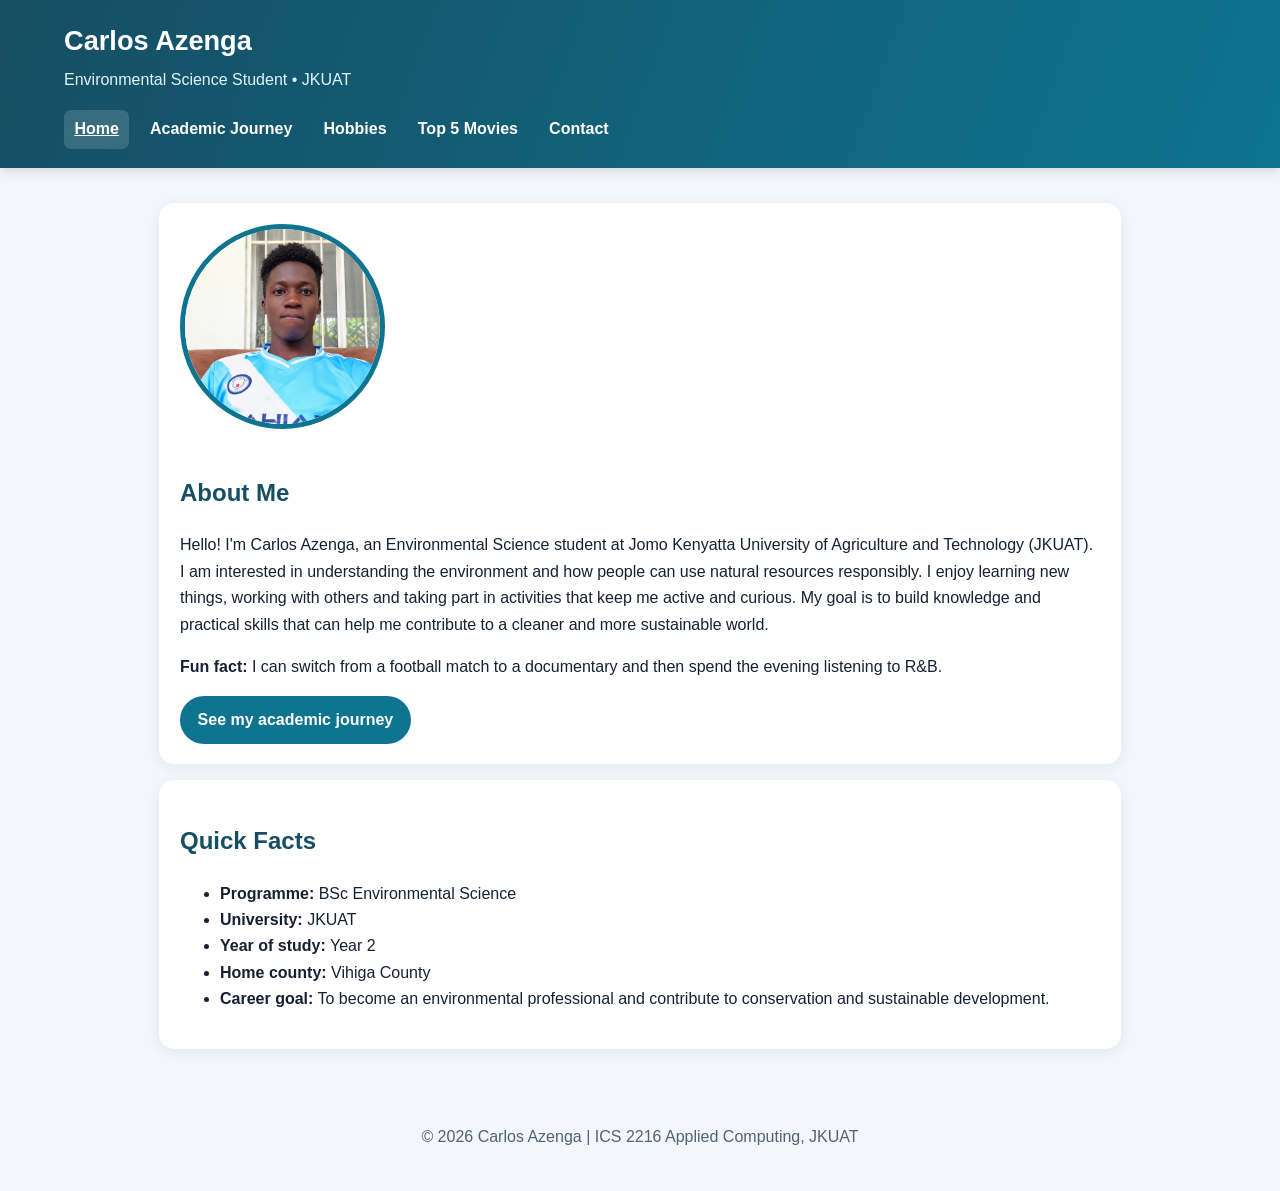
<file: index.html>
<!doctype html>
<html lang="en"><head><meta charset="utf-8"><meta name="viewport" content="width=device-width, initial-scale=1">
<title>Home | Carlos Azenga</title><meta name="description" content="The personal portfolio of Carlos Azenga, Environmental Science student at JKUAT."><link rel="stylesheet" href="style.css"></head>
<body><header><h1>Carlos Azenga</h1><p>Environmental Science Student • JKUAT</p><nav aria-label="Main navigation"><a class="active" href="index.html">Home</a>
<a class="" href="academic.html">Academic Journey</a>
<a class="" href="hobbies.html">Hobbies</a>
<a class="" href="movies.html">Top 5 Movies</a>
<a class="" href="contact.html">Contact</a></nav></header>
<main>
<section class="card hero">
<img class="profile-pic" src="carlos-azenga.jpg" alt="Carlos Azenga">
<div><h2>About Me</h2><p>Hello! I'm Carlos Azenga, an Environmental Science student at Jomo Kenyatta University of Agriculture and Technology (JKUAT). I am interested in understanding the environment and how people can use natural resources responsibly. I enjoy learning new things, working with others and taking part in activities that keep me active and curious. My goal is to build knowledge and practical skills that can help me contribute to a cleaner and more sustainable world.</p><p><strong>Fun fact:</strong> I can switch from a football match to a documentary and then spend the evening listening to R&amp;B.</p><a class="btn" href="academic.html">See my academic journey</a></div>
</section>
<section class="card"><h2>Quick Facts</h2><ul><li><strong>Programme:</strong> BSc Environmental Science</li><li><strong>University:</strong> JKUAT</li><li><strong>Year of study:</strong> Year 2</li><li><strong>Home county:</strong> Vihiga County</li><li><strong>Career goal:</strong> To become an environmental professional and contribute to conservation and sustainable development.</li></ul></section>
</main><footer><p>© 2026 Carlos Azenga | ICS 2216 Applied Computing, JKUAT</p></footer></body></html>
</file>
<file: style.css>
:root{--bg:#f3f7fb;--ink:#172033;--brand:#0e7490;--brand2:#164e63;--card:#fff;--muted:#526174}
*{box-sizing:border-box}
body{margin:0;font-family:Arial,Helvetica,sans-serif;background:var(--bg);color:var(--ink);line-height:1.65}
header{background:linear-gradient(110deg,var(--brand2),var(--brand));color:#fff;padding:1.2rem 5%;box-shadow:0 3px 12px #0002}
header h1{margin:0;font-size:1.7rem}
header p{margin:.2rem 0 0;color:#dff7fb}
nav{display:flex;flex-wrap:wrap;gap:.65rem;margin-top:1rem}
nav a{color:#fff;text-decoration:none;font-weight:700;padding:.4rem .65rem;border-radius:7px}
nav a:hover,nav a.active{background:#ffffff26;text-decoration:underline}
main{max-width:1000px;margin:auto;padding:1.2rem}
.card{background:var(--card);padding:1.3rem;border-radius:15px;box-shadow:0 3px 14px #17203312;margin:1rem 0}
.hero{display:flex;gap:1.5rem;align-items:center;flex-wrap:wrap}
.profile-pic{width:205px;height:205px;object-fit:cover;border-radius:50%;border:5px solid var(--brand)}
.banner{width:100%;max-height:260px;object-fit:cover;border-radius:12px}
.grid{display:grid;grid-template-columns:repeat(auto-fit,minmax(220px,1fr));gap:1rem}
.btn{display:inline-block;background:var(--brand);color:#fff;padding:.65rem 1.1rem;border-radius:999px;text-decoration:none;font-weight:700}
.btn:hover{background:var(--brand2)}
h2,h3{color:var(--brand2)}
table{width:100%;border-collapse:collapse}th,td{padding:.7rem;border-bottom:1px solid #dbe4ee;text-align:left}
footer{text-align:center;padding:1.5rem;color:var(--muted)}
small,.muted{color:var(--muted)}
@media(max-width:600px){header{padding:1rem}header h1{font-size:1.35rem}main{padding:.75rem}.hero{justify-content:center}.profile-pic{width:165px;height:165px}}
</file>
